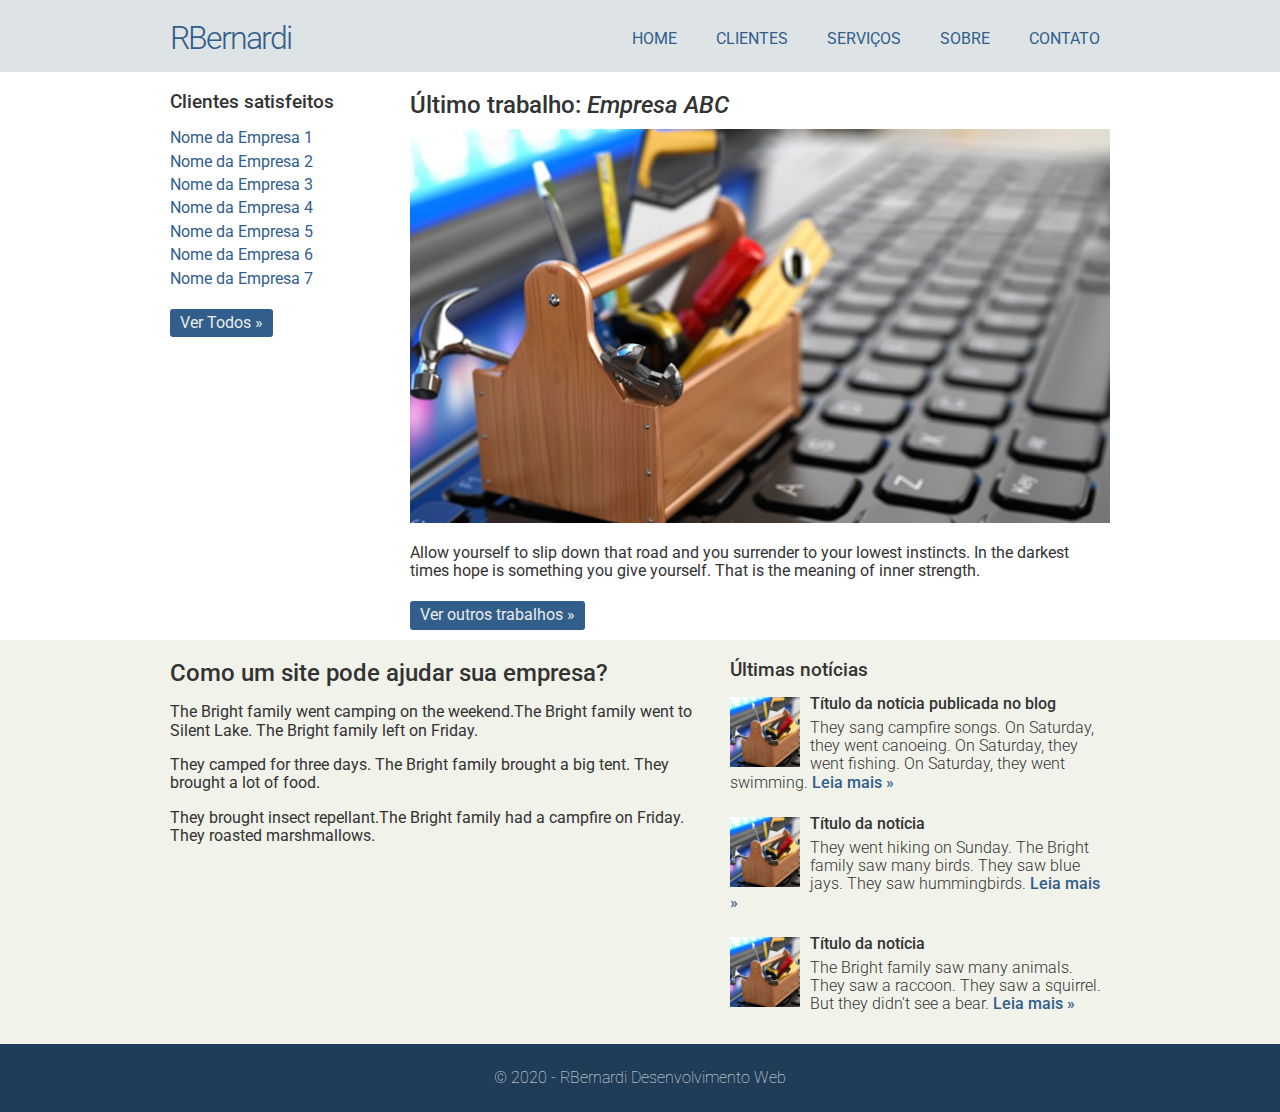
<file: index.html>
<!DOCTYPE html>
<html lang="pt-br">
<head>
	<meta charset="UTF-8">
	<link rel="stylesheet" href="css/normalize.css">
	<link href="https://fonts.googleapis.com/css2?family=Roboto:wght@100;300;400;500;700&display=swap" rel="stylesheet">
	<link rel="stylesheet" href="css/estilo.css">
	<title>RBernadi - Desenvolvimento Web</title>
</head>
<body>
	<div class="header">
		<div class="linha">
			<header>
				<div class="coluna col4">
					<h1 class="logo">RBernardi</h1>
				</div>
				<div class="coluna col8">
					<nav>
						<ul class="menu inline sem-marcador">
							<li><a href="index.html">Home</a></li>
							<li><a href="clientes.html">Clientes</a></li>
							<li><a href="servicos.html">Serviços</a></li>
							<li><a href="sobre.html">Sobre</a></li>
							<li><a href="contato.html">Contato</a></li>
						</ul>
					</nav>
				</div>
			</header>
		</div>
	</div>
	<div class="linha">
		<section>
			<div class="coluna col3 sidebar">
				<h3>Clientes satisfeitos</h3>
				<ul class="sem-marcador sem-padding">
					<li><a href="">Nome da Empresa 1</a></li>
					<li><a href="">Nome da Empresa 2</a></li>
					<li><a href="">Nome da Empresa 3</a></li>
					<li><a href="">Nome da Empresa 4</a></li>
					<li><a href="">Nome da Empresa 5</a></li>
					<li><a href="">Nome da Empresa 6</a></li>
					<li><a href="">Nome da Empresa 7</a></li>
				</ul>
				<a href="clientes.html" class="botao">Ver Todos &raquo;</a>
			</div>
			<div class="coluna col9">
				<h2>Último trabalho: <em>Empresa ABC</em></h2>
				<img src="img/thumb-grande.jpg" alt="">
				<p>Allow yourself to slip down that road and you surrender to your lowest instincts. In the darkest times hope is something you give yourself. That is the meaning of inner strength.</p>
				<a href="clientes.html" class="botao">Ver outros trabalhos &raquo;</a>
			</div>
		</section>
	</div>
	<div class="conteudo-extra">
		<div class="linha">
			<div class="coluna col7">
				<section>
					<h2>Como um site pode ajudar sua empresa?</h2>
					<p>The Bright family went camping on the weekend.The Bright family went to Silent Lake. The Bright family left on Friday.</p>
					<p>They camped for three days. The Bright family brought a big tent. They brought a lot of food.</p>
					<p>They brought insect repellant.The Bright family had a campfire on Friday. They roasted marshmallows.</p>
				</section>
			</div>
			<div class="coluna col5">
				<h3>Últimas notícias</h3>
				<ul class="sem-marcador sem-padding noticias">
					<li>
						<img src="img/thumb-pequena.jpg" alt="">
						<h4>Título da notícia publicada no blog</h4>
						<p>They sang campfire songs. On Saturday, they went canoeing. On Saturday, they went fishing. On Saturday, they went swimming. <a href="">Leia mais &raquo;</a></p>
					</li>
					<li>
						<img src="img/thumb-pequena.jpg" alt="">
						<h4>Título da notícia</h4>
						<p>They went hiking on Sunday. The Bright family saw many birds. They saw blue jays. They saw hummingbirds. <a href="">Leia mais &raquo;</a></p>
					</li>
					<li>
						<img src="img/thumb-pequena.jpg" alt="">
						<h4>Título da notícia</h4>
						<p>The Bright family saw many animals. They saw a raccoon. They saw a squirrel. But they didn't see a bear. <a href="">Leia mais &raquo;</a></p>
					</li>
				</ul>
			</div>
		</div>		
	</div>
	<div class="footer">
		<div class="linha">
			<footer>
				<div class="coluna col12">
					<span>&copy; 2020 - RBernardi Desenvolvimento Web</span>
				</div>
			</footer>
		</div>	
	</div>
</body>
</html>
</file>
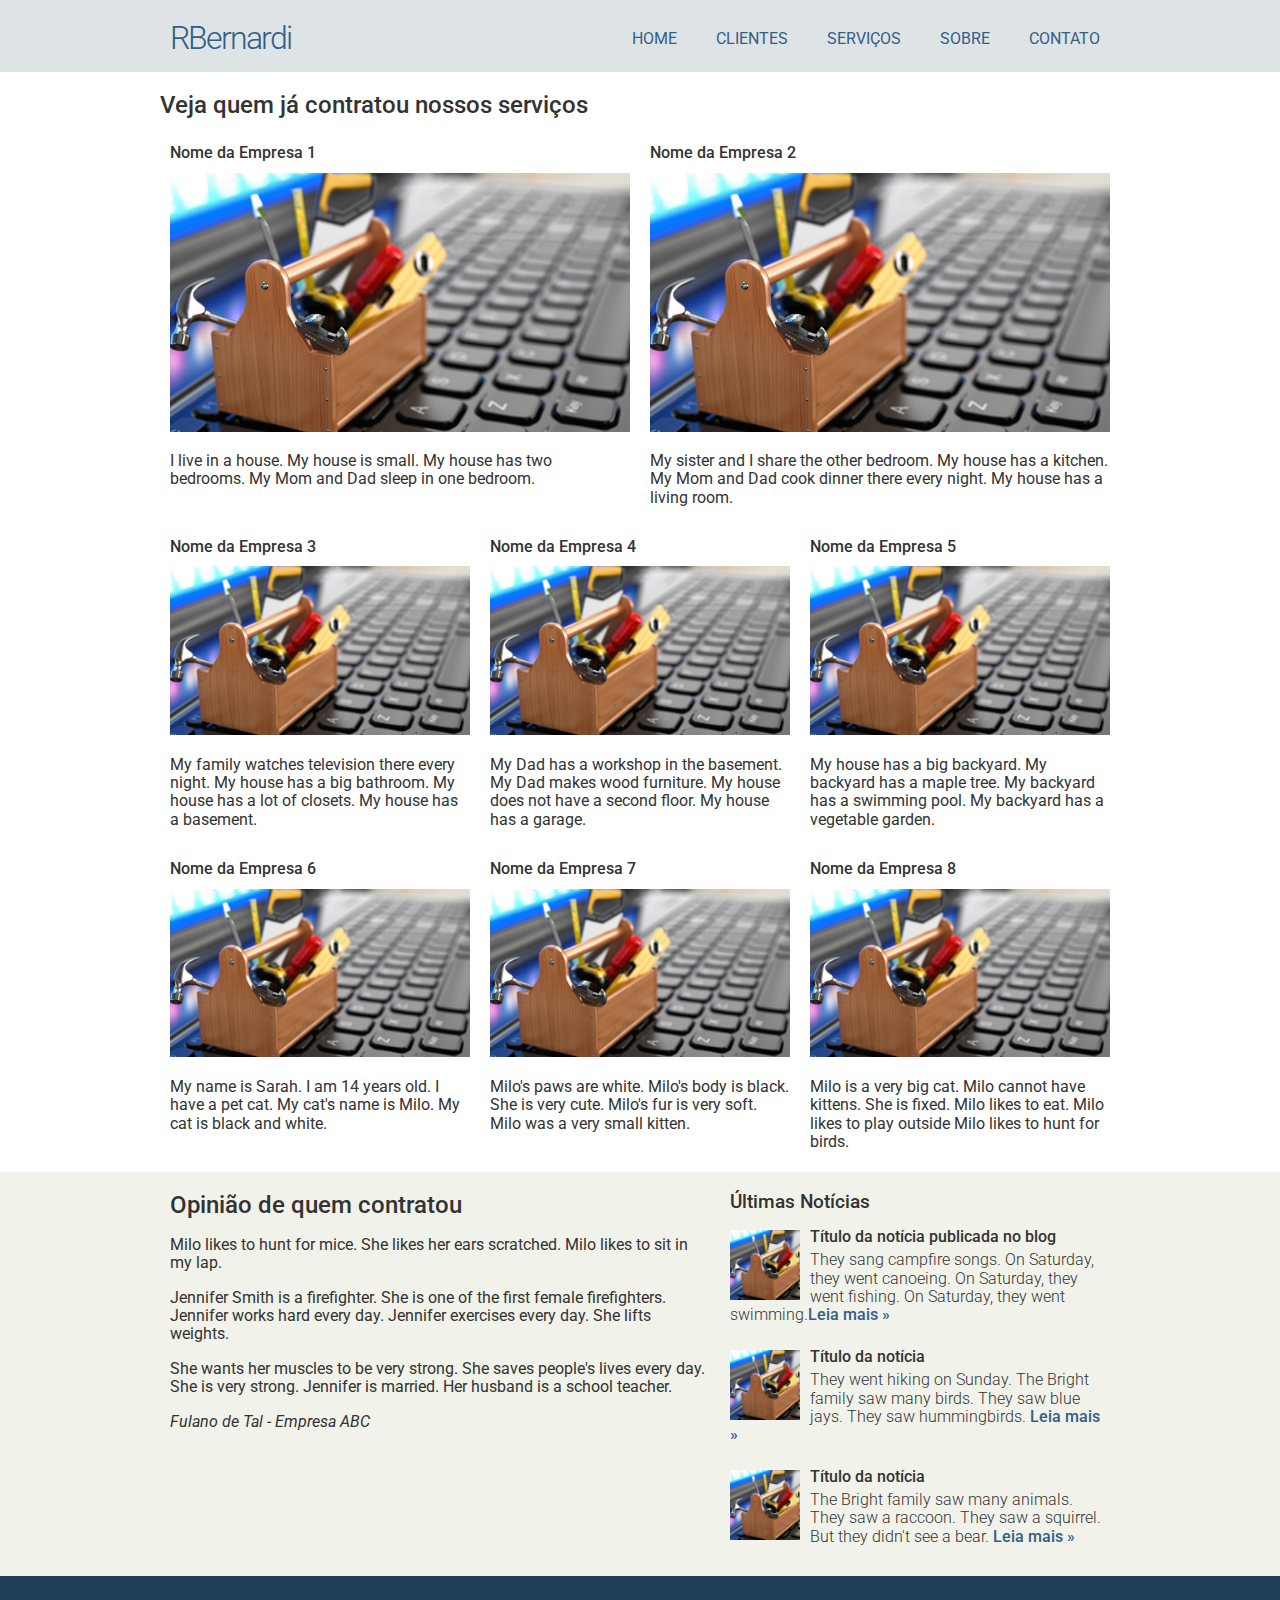
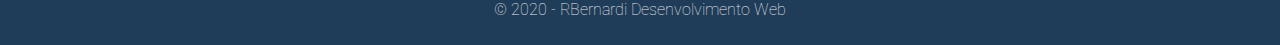
<file: clientes.html>
<!DOCTYPE html>
<html>
	<head>
		<meta charset="UTF-8">
		<link rel="stylesheet" href="css/normalize.css">
		<link href="https://fonts.googleapis.com/css2?family=Roboto:wght@100;300;400;500;700&display=swap" rel="stylesheet">
		<link rel="stylesheet" href="css/estilo.css">
		<title>RBernardi - Desenvolvimento Web</title>
	</head>
	<body>
		<div class="header">
			<div class="linha">
				<header>
					<div class="coluna col4">
						<h1 class="logo">RBernardi</h1>
					</div>
					<div class="coluna col8">
						<nav>
							<ul class="menu inline sem-marcador">
								<li><a href="index.html">Home</a></li>
								<li><a href="clientes.html">Clientes</a></li>
								<li><a href="servicos.html">Serviços</a></li>
								<li><a href="sobre.html">Sobre</a></li>
								<li><a href="contato.html">Contato</a></li>
							</ul>
						</nav>
					</div>
				</header>
			</div>
		</div>
		<div class="linha">
			<section>
				<h2>Veja quem já contratou nossos serviços</h2>
				<div class="coluna col6">
					<h4>Nome da Empresa 1</h4>
					<img src="img/thumb-grande.jpg" alt="">
					<p>I live in a house. My house is small. My house has two bedrooms. My Mom and Dad sleep in one bedroom.</p>
				</div>
				<div class="coluna col6">
					<h4>Nome da Empresa 2</h4>
					<img src="img/thumb-grande.jpg" alt="">
					<p>My sister and I share the other bedroom. My house has a kitchen. My Mom and Dad cook dinner there every night. My house has a living room.</p>
				</div>
				<div class="coluna col4">
					<h4>Nome da Empresa 3</h4>
					<img src="img/thumb-grande.jpg" alt="">
					<p>My family watches television there every night. My house has a big bathroom. My house has a lot of closets. My house has a basement.</p>
				</div>
				<div class="coluna col4">
					<h4>Nome da Empresa 4</h4>
					<img src="img/thumb-grande.jpg" alt="">
					<p>My Dad has a workshop in the basement. My Dad makes wood furniture. My house does not have a second floor. My house has a garage.</p>
				</div>
				<div class="coluna col4">
					<h4>Nome da Empresa 5</h4>
					<img src="img/thumb-grande.jpg" alt="">
					<p>My house has a big backyard. My backyard has a maple tree. My backyard has a swimming pool. My backyard has a vegetable garden.</p>
				</div>
				<div class="coluna col4">
					<h4>Nome da Empresa 6</h4>
					<img src="img/thumb-grande.jpg" alt="">
					<p>My name is Sarah. I am 14 years old. I have a pet cat. My cat's name is Milo. My cat is black and white.</p>
				</div>
				<div class="coluna col4">
					<h4>Nome da Empresa 7</h4>
					<img src="img/thumb-grande.jpg" alt="">
					<p>Milo's paws are white. Milo's body is black. She is very cute. Milo's fur is very soft. Milo was a very small kitten.</p>
				</div>
				<div class="coluna col4">
					<h4>Nome da Empresa 8</h4>
					<img src="img/thumb-grande.jpg" alt="">
					<p>Milo is a very big cat. Milo cannot have kittens. She is fixed. Milo likes to eat. Milo likes to play outside Milo likes to hunt for birds.</p> 
				</div>
			</section>
		</div>
		<div class="conteudo-extra">
			<div class="linha">
				<div class="coluna col7">
					<section>
						<h2>Opinião de quem contratou</h2>
						<p>Milo likes to hunt for mice. She likes her ears scratched. Milo likes to sit in my lap.</p>
						<p>Jennifer Smith is a firefighter. She is one of the first female firefighters. Jennifer works hard every day. Jennifer exercises every day. She lifts weights.</p>
						<p>She wants her muscles to be very strong. She saves people's lives every day. She is very strong. Jennifer is married. Her husband is a school teacher. </p>
						<p><em>Fulano de Tal - Empresa ABC</em></p>
					</section>
				</div>
				<div class="coluna col5">
					<h3>Últimas Notícias</h3>
					<ul class="sem-marcador sem-padding noticias">
						<li>
							<img src="img/thumb-pequena.jpg" alt="">
							<h4>Título da notícia publicada no blog</h4>
							<p>They sang campfire songs. On Saturday, they went canoeing. On Saturday, they went fishing. On Saturday, they went swimming.<a href="">Leia mais &raquo;</a></p>
						</li>
						<li>
							<img src="img/thumb-pequena.jpg" alt="">
							<h4>Título da notícia</h4>
							<p>They went hiking on Sunday. The Bright family saw many birds. They saw blue jays. They saw hummingbirds. <a href="">Leia mais &raquo;</a></p>
						</li>
						<li>
							<img src="img/thumb-pequena.jpg" alt="">
							<h4>Título da notícia</h4>
							<p>The Bright family saw many animals. They saw a raccoon. They saw a squirrel. But they didn't see a bear. <a href="">Leia mais &raquo;</a></p>
						</li>
					</ul>
				</div>
			</div>
		</div>
		<div class="footer">
			<div class="linha">
				<footer>
					<div class="coluna col12">
						<span>&copy; 2020 - RBernardi Desenvolvimento Web</span>
					</div>
				</footer>
			</div>		
		</div>		
	</body>
</html>
</file>
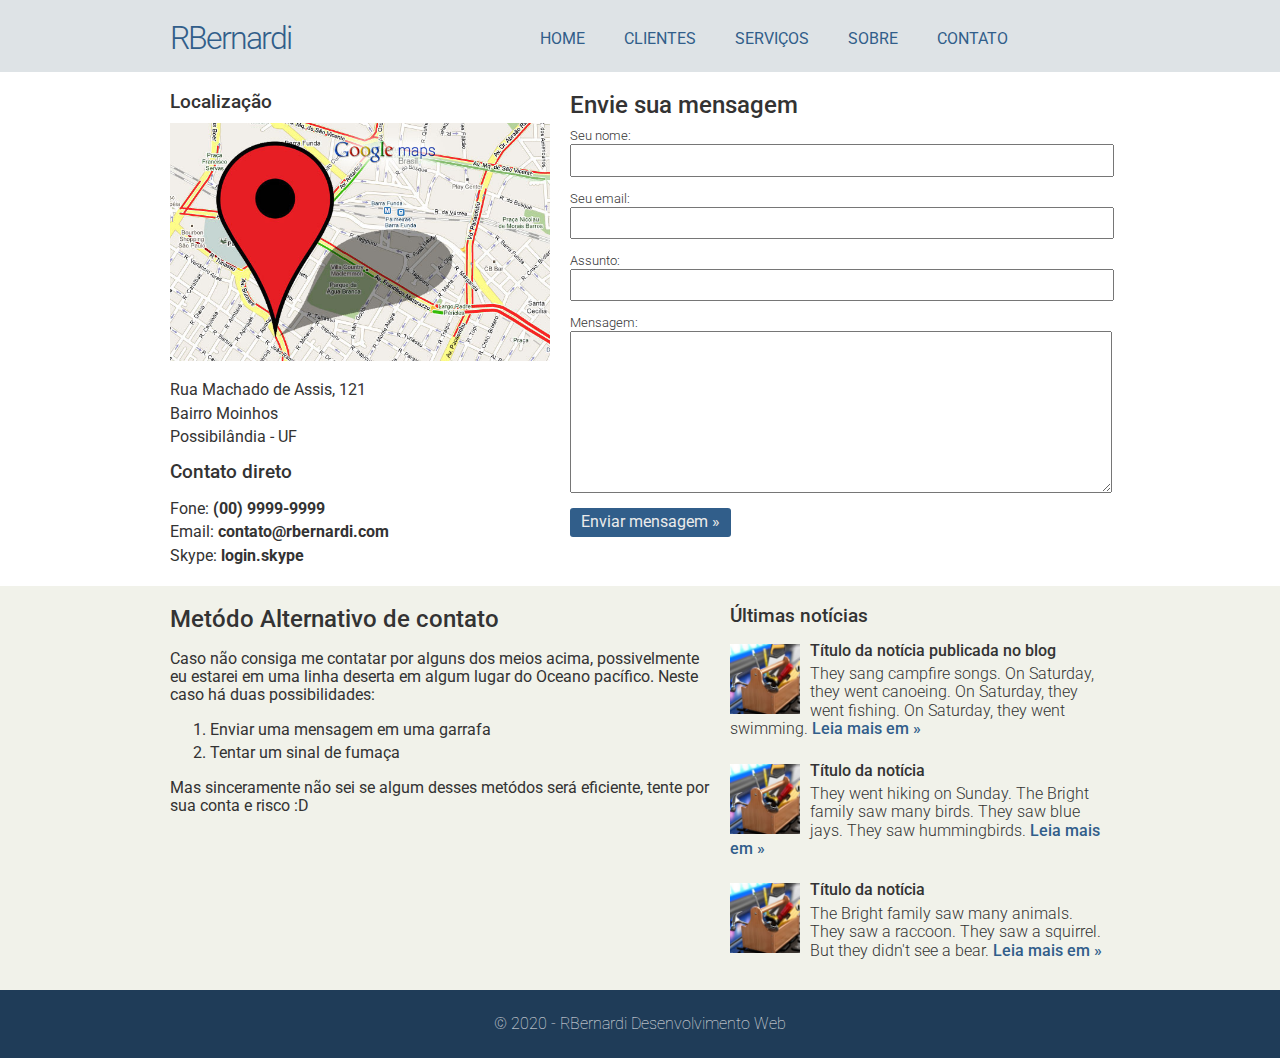
<file: contato.html>
<!DOCTYPE html>
<html lang="pt-br">
	<head>
		<link rel="stylesheet" href="css/normalize.css">
		<meta charset="UTF-8">
		<link href="https://fonts.googleapis.com/css2?family=Roboto:wght@100;300;400;500;700&display=swap" rel="stylesheet">
		<link rel="stylesheet" href="css/estilo.css">
		<title>RBernardi - Desenvolvimento Web</title>
	</head>
	<body>
		<div class="header">
			<div class="linha">
				<header>
					<div class="coluna col4">
						<h1 class="logo">RBernardi</h1>
					</div>
					<div class="coluna co8">
						<nav>
							<ul class="menu inline sem-marcador">
								<li><a href="index.html">Home</a></li>
								<li><a href="clientes.html">Clientes</a></li>
								<li><a href="servicos.html">Serviços</a></li>
								<li><a href="sobre.html">Sobre</a></li>
								<li><a href="contato.html">Contato</a></li>
							</ul>
						</nav>
					</div>
				</header>
			</div>
		</div>
		<div class="linha">
			<section>
				<div class="coluna col5 sidebar">
					<h3>Localização</h3>
					<img src="img/mapa.jpg" alt="">
					<ul class="sem-padding sem-marcador">
						<li>Rua Machado de Assis, 121</li>
						<li>Bairro Moinhos</li>
						<li>Possibilândia -  UF</li>
					</ul>
					<h3>Contato direto</h3>
					<ul class="sem-padding sem-marcador">
						<li>Fone: <strong>(00) 9999-9999</strong></li>
						<li>Email: <strong>contato@rbernardi.com</strong></li>
						<li>Skype: <strong>login.skype</strong></li>
					</ul>
				</div>
				<div class="coluna col7 contato">
					<h2>Envie sua mensagem</h2>
					<form action="">
					<label for="nome">Seu nome:</label>
					<input type="text" name="nome" id="nome">
					<label for="email">Seu email:</label>
					<input type="text" name="email" id="email">
					<label for="assunto">Assunto:</label>
					<input type="text" name="assunto" id="assunto">
					<label for="mensagem">Mensagem:</label>
					<textarea name="mensagem" id="mensagem"></textarea>
					<input type="submit" class="botao" name="enviar" value="Enviar mensagem &raquo;">
					</form>
				</div>
			</section>
		</div>
		<div class="conteudo-extra">
			<div class="linha">
				<div class="coluna col7">
					<section>
						<h2>Metódo Alternativo de contato</h2>
						<p>Caso não consiga me contatar por alguns dos meios acima, possivelmente eu estarei em uma linha deserta em algum lugar do Oceano pacífico. Neste caso há duas possibilidades:</p>
						<ol>
							<li>Enviar uma mensagem em uma garrafa</li>
							<li>Tentar um sinal de fumaça</li>
						</ol>
						<p>Mas sinceramente não sei se algum desses metódos será eficiente, tente por sua conta e risco :D</p>
					</section>
				</div>
				<div class="coluna col5">
					<h3>Últimas notícias</h3>
					<ul class="sem-marcador sem-padding noticias">
						<li>
							<img src="img/thumb-pequena.jpg" alt="">
							<h4>Título da notícia publicada no blog</h4>
							<p>They sang campfire songs. On Saturday, they went canoeing. On Saturday, they went fishing. On Saturday, they went swimming. <a href="">Leia mais em &raquo;</a></p>
						</li>
						<li>
							<img src="img/thumb-pequena.jpg" alt="">
							<h4>Título da notícia</h4>
							<p>They went hiking on Sunday. The Bright family saw many birds. They saw blue jays. They saw hummingbirds. <a href="">Leia mais em &raquo;</a></p>
						</li>
						<li>
							<img src="img/thumb-pequena.jpg" alt="">
							<h4>Título da notícia</h4>
							<p>The Bright family saw many animals. They saw a raccoon. They saw a squirrel. But they didn't see a bear. <a href="">Leia mais em &raquo;</a></p>
						</li>
					</ul>
				</div>
			</div>
		</div>
		<div class="footer">
			<div class=linha>
				<footer>
					<div class="coluna col12">
						<span>&copy; 2020 - RBernardi Desenvolvimento Web</span>
					</div>
				</footer>
			</div>
		</div>
	</body>
</html>
</file>
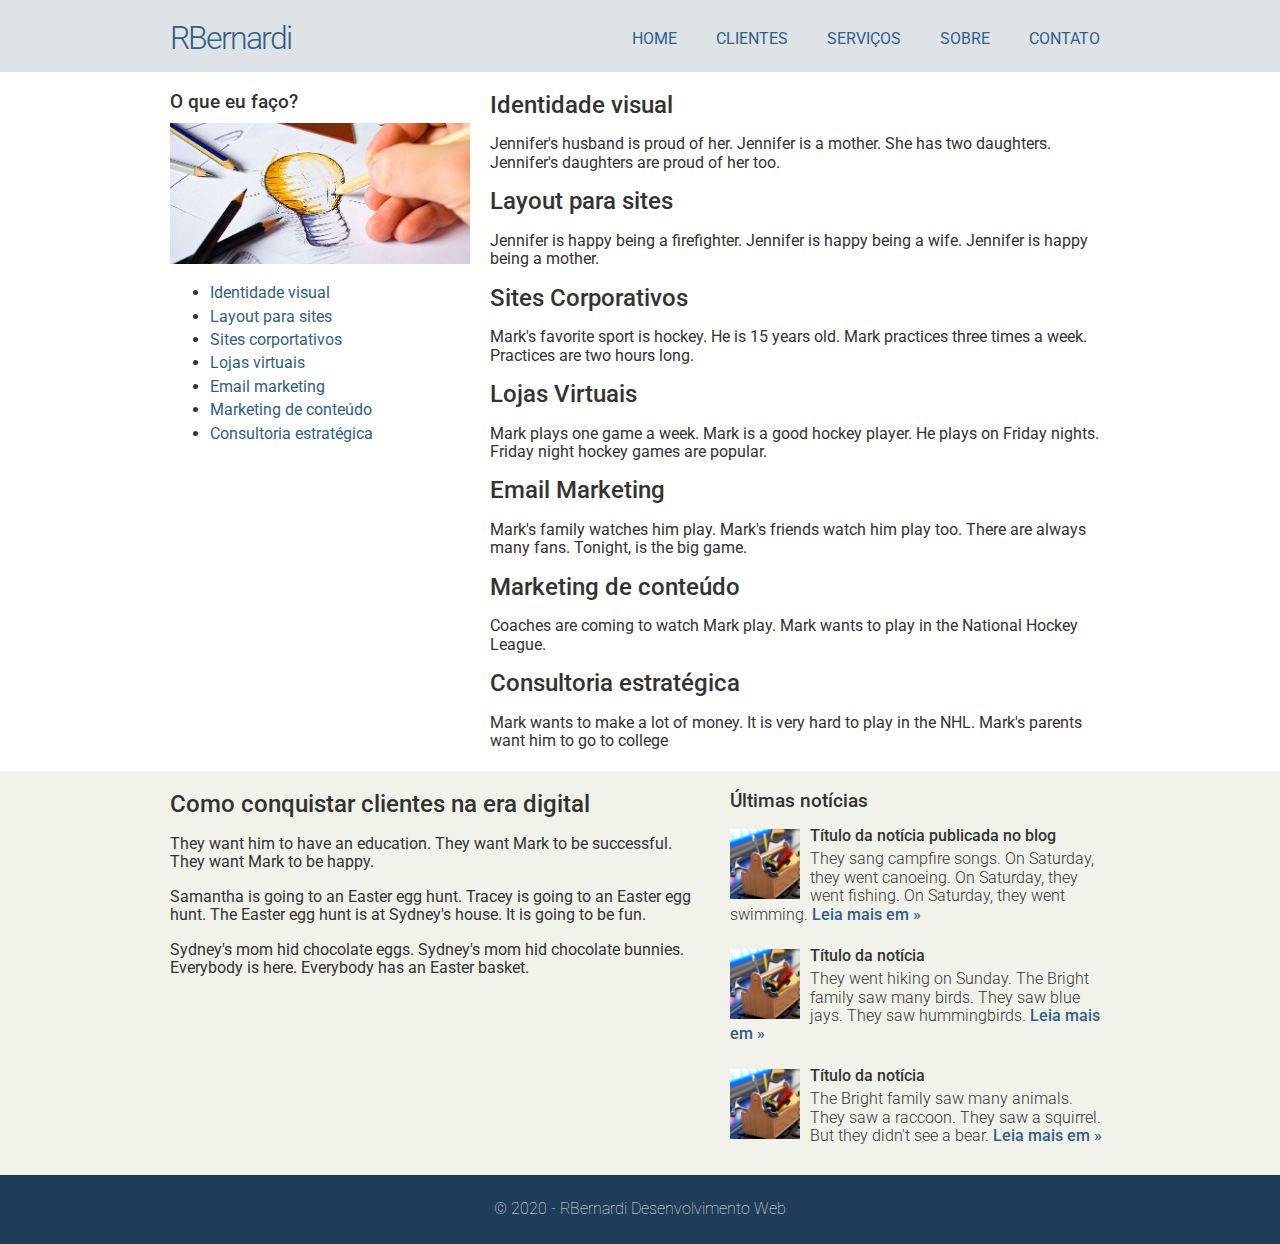
<file: servicos.html>
<!DOCTYPE html>
<html lang="pt-br">
	<head>
		<link rel="stylesheet" href="css/normalize.css">
		<meta charset="UTF-8">
		<link href="https://fonts.googleapis.com/css2?family=Roboto:wght@100;300;400;500;700&display=swap" rel="stylesheet">
		<link rel="stylesheet" href="css/estilo.css">
		<title>RBernardi - Desenvolvimento Web</title>
	</head>
	<body>
		<div class="header">
			<div class="linha">
				<header>
					<div class="coluna col4">
						<h1 class="logo">RBernardi</h1>
					</div>
					<div class="coluna col8">
						<nav>
							<ul class="menu inline sem-marcador">
								<li><a href="index.html">Home</a></li>
								<li><a href="clientes.html">Clientes</a></li>
								<li><a href="servicos.html">Serviços</a></li>
								<li><a href="sobre.html">Sobre</a></li>
								<li><a href="contato.html">Contato</a></li>
							</ul>
						</nav>
					</div>
				</header>
			</div>		
		</div>
		<div class="linha">
			<section>
				<div class="coluna col4">
					<h3>O que eu faço?</h3>
					<img src="img/ideia.jpg" alt="">
					<ul>
						<li><a href="">Identidade visual</a></li>
						<li><a href="">Layout para sites</a></li>
						<li><a href="">Sites corportativos</a></li>
						<li><a href="">Lojas virtuais</a></li>
						<li><a href="">Email marketing</a></li>
						<li><a href="">Marketing de conteúdo</a></li>
						<li><a href="">Consultoria estratégica</a></li>
					</ul>
				</div>
				<div class="coluna col8">
					<h2>Identidade visual</h2>
					<p>Jennifer's husband is proud of her. Jennifer is a mother. She has two daughters. Jennifer's daughters are proud of her too. </p>
					<h2>Layout para sites</h2>
					<p>Jennifer is happy being a firefighter. Jennifer is happy being a wife. Jennifer is happy being a mother. </p>
					<h2>Sites Corporativos</h2>
					<p>Mark's favorite sport is hockey. He is 15 years old. Mark practices three times a week. Practices are two hours long. </p>
					<h2>Lojas Virtuais</h2>
					<p>Mark plays one game a week. Mark is a good hockey player. He plays on Friday nights. Friday night hockey games are popular.</p>
					<h2>Email Marketing</h2>
					<p>Mark's family watches him play. Mark's friends watch him play too. There are always many fans. Tonight, is the big game.</p>
					<h2>Marketing de conteúdo</h2>
					<p>Coaches are coming to watch Mark play. Mark wants to play in the National Hockey League. </p>
					<h2>Consultoria estratégica</h2>
					<p>Mark wants to make a lot of money. It is very hard to play in the NHL. Mark's parents want him to go to college</p>
				</div>
			</section>
		</div>
		<div class="conteudo-extra">
			<div class="linha">
				<div class="coluna col7">
					<section>
						<h2>Como conquistar clientes na era digital</h2>
						<p>They want him to have an education. They want Mark to be successful. They want Mark to be happy.</p>
						<p>Samantha is going to an Easter egg hunt. Tracey is going to an Easter egg hunt. The Easter egg hunt is at Sydney's house. It is going to be fun.</p>
						<p>Sydney's mom hid chocolate eggs. Sydney's mom hid chocolate bunnies. Everybody is here. Everybody has an Easter basket.</p>
					</section>
				</div>
				<div class="coluna col5">
					<h3>Últimas notícias</h3>
					<ul class="sem-marcador sem-padding noticias">
						<li>
							<img src="img/thumb-pequena.jpg" alt="">
							<h4>Título da notícia publicada no blog</h4>
							<p>They sang campfire songs. On Saturday, they went canoeing. On Saturday, they went fishing. On Saturday, they went swimming. <a href="">Leia mais em &raquo;</a></p>
						</li>
						<li>
							<img src="img/thumb-pequena.jpg" alt="">
							<h4>Título da notícia</h4>
							<p>They went hiking on Sunday. The Bright family saw many birds. They saw blue jays. They saw hummingbirds. <a href="">Leia mais em &raquo;</a></p>
						</li>
						<li>
							<img src="img/thumb-pequena.jpg" alt="">
							<h4>Título da notícia</h4>
							<p>The Bright family saw many animals. They saw a raccoon. They saw a squirrel. But they didn't see a bear. <a href="">Leia mais em &raquo;</a></p>
						</li>
					</ul>
				</div>
			</div>
		</div>
		<div class="footer">
			<div class="linha">
				<footer>
					<div class="coluna col12">
						<span>&copy; 2020 - RBernardi Desenvolvimento Web</span>
					</div>
				</footer>
			</div>
		</div>
	</body>
</html>
</file>
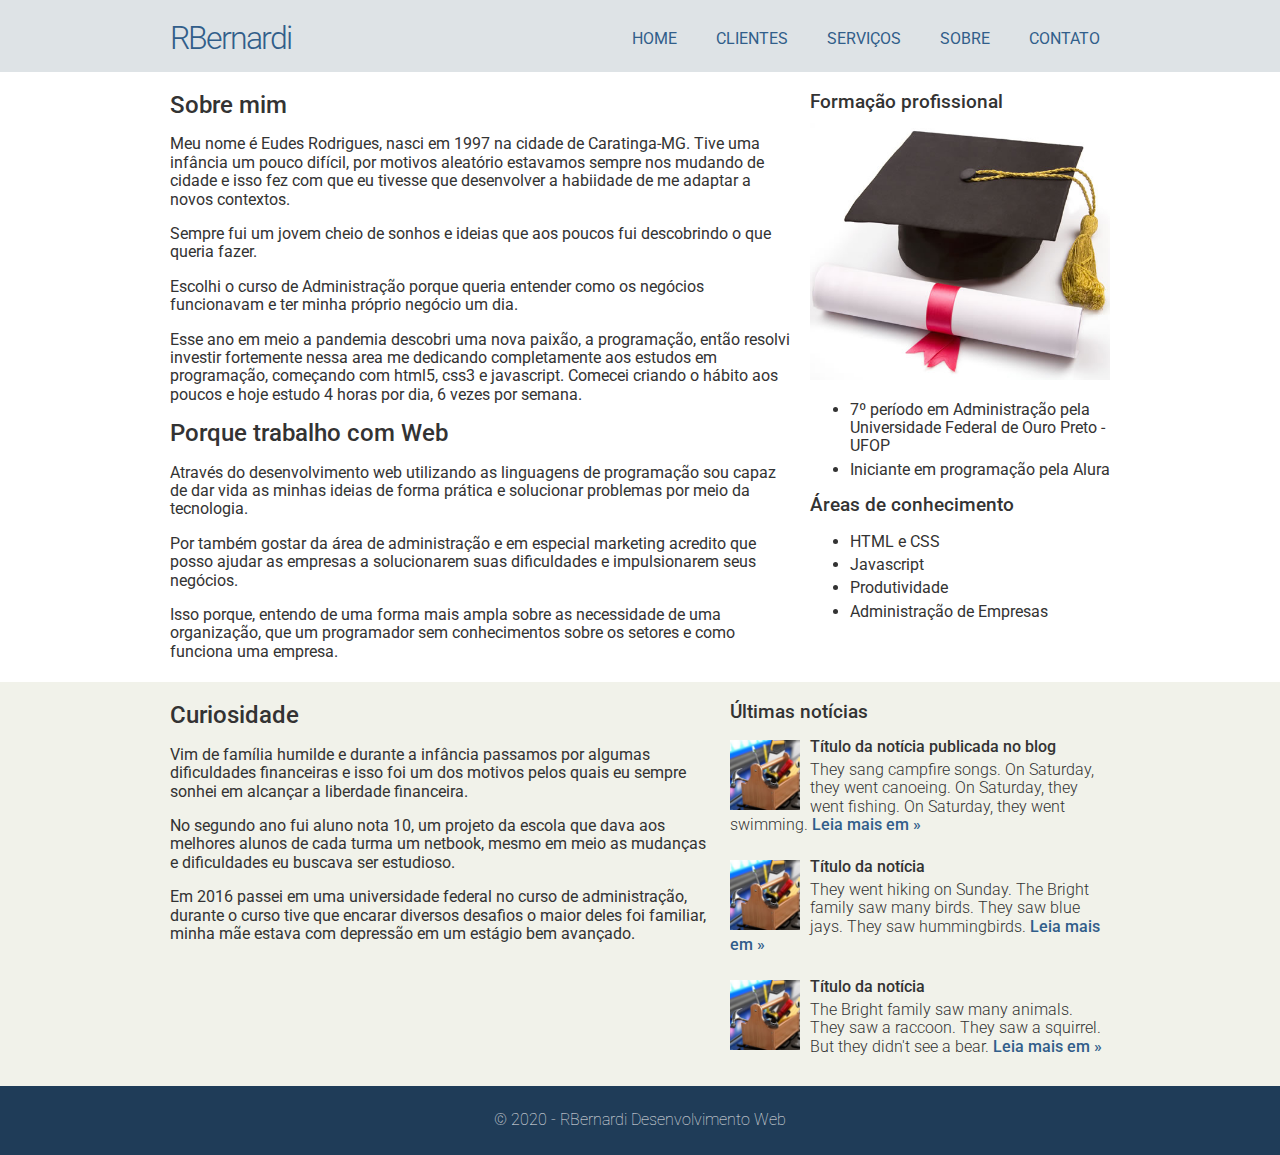
<file: sobre.html>
<!DOCTYPE html>
<html lang="pt-br">
	<head>
		<link rel="stylesheet" href="css/normalize.css">
		<meta charset="UTF-8">
		<link href="https://fonts.googleapis.com/css2?family=Roboto:wght@100;300;400;500;700&display=swap" rel="stylesheet">
		<link rel="stylesheet" href="css/estilo.css">
		<title>RBernardi - Desenvolvimento Web</title>
	</head>
	<body>
		<div class="header">
			<div class="linha">
				<header>
					<div class="coluna col4">
						<h1 class="logo">RBernardi</h1>
					</div>
					<div class="coluna col8">
						<nav>
							<ul class="menu inline sem-marcador">
								<li><a href="index.html">Home</a></li>
								<li><a href="clientes.html">Clientes</a></li>
								<li><a href="servicos.html">Serviços</a></li>
								<li><a href="sobre.html">Sobre</a></li>
								<li><a href="contato.html">Contato</a></li>
							</ul>
						</nav>
					</div>
				</header>
			</div>
		</div>
		<div class="linha">
			<section>
				<div class="coluna col8">
					<h2>Sobre mim</h2>
					<p>Meu nome é Eudes Rodrigues, nasci em 1997 na cidade de Caratinga-MG. Tive uma infância um pouco difícil, por motivos aleatório estavamos sempre nos mudando de cidade e isso fez com que eu tivesse que desenvolver a habiidade de me adaptar a novos contextos.</p>
					<p>Sempre fui um jovem cheio de sonhos e ideias que aos poucos fui descobrindo o que queria fazer.</p>
					<p>Escolhi o curso de Administração porque queria entender como os negócios funcionavam e ter minha próprio negócio um dia.</p>
					<p>Esse ano em meio a pandemia descobri uma nova paixão, a programação, então resolvi investir fortemente nessa area me dedicando completamente aos estudos em programação, começando com html5, css3 e javascript. Comecei criando o hábito aos poucos e hoje estudo 4 horas por dia, 6 vezes por semana.</p>
					<h2>Porque trabalho com Web</h2>
					<p>Através do desenvolvimento web utilizando as linguagens de programação sou capaz de dar vida as minhas ideias de forma prática e solucionar problemas por meio da tecnologia.</p>
					<p>Por também gostar da área de administração e em especial marketing acredito que posso ajudar as empresas a solucionarem suas dificuldades e impulsionarem seus negócios.</p>
					<p>Isso porque, entendo de uma forma mais ampla sobre as necessidade de uma organização, que um programador sem conhecimentos sobre os setores e como funciona uma empresa.</p>
				</div>
				<div class="coluna col4 sidebar">
					<h3>Formação profissional</h3>
					<img src="img/formatura.jpg" alt="">
					<ul>
						<li>7º período em Administração pela Universidade Federal de Ouro Preto - UFOP</li>
						<li>Iniciante em programação pela Alura</li>
					</ul>
					<h3>Áreas de conhecimento</h3>
					<ul>
						<li>HTML e CSS</li>
						<li>Javascript</li>
						<li>Produtividade</li>
						<li>Administração de Empresas</li>
					</ul>
				</div>
			</section>
		</div>
		<div class="conteudo-extra">
			<div class="linha">
				<div class="coluna col7">
					<section>
						<h2>Curiosidade</h2>
						<p>Vim de família humilde e durante a infância passamos por algumas dificuldades financeiras e isso foi um dos motivos pelos quais eu sempre sonhei em alcançar a liberdade financeira.</p>
						<p>No segundo ano fui aluno nota 10, um projeto da escola que dava aos melhores alunos de cada turma um netbook, mesmo em meio as mudanças e dificuldades eu buscava ser estudioso.</p>
						<p>Em 2016 passei em uma universidade federal no curso de administração, durante o curso tive que encarar diversos desafios o maior deles foi familiar, minha mãe estava com depressão em um estágio bem avançado.</p>
					</section>
				</div>
				<div class="coluna col5">
					<h3>Últimas notícias</h3>
					<ul class="sem-marcador sem-padding noticias">
						<li>
							<img src="img/thumb-pequena.jpg" alt="">
							<h4>Título da notícia publicada no blog</h4>
							<p>They sang campfire songs. On Saturday, they went canoeing. On Saturday, they went fishing. On Saturday, they went swimming. <a href="">Leia mais em &raquo;</a></p>
						</li>
						<li>
							<img src="img/thumb-pequena.jpg" alt="">
							<h4>Título da notícia</h4>
							<p>They went hiking on Sunday. The Bright family saw many birds. They saw blue jays. They saw hummingbirds. <a href="">Leia mais em &raquo;</a></p>
						</li>
						<li>
							<img src="img/thumb-pequena.jpg" alt="">
							<h4>Título da notícia</h4>
							<p>The Bright family saw many animals. They saw a raccoon. They saw a squirrel. But they didn't see a bear. <a href="">Leia mais em &raquo;</a></p>
						</li>
					</ul>
				</div>
			</div>
		</div>
		<div class="footer">
			<div class="linha">
				<footer>
					<div class="coluna col12">
						<span>&copy; 2020 - RBernardi Desenvolvimento Web</span>
					</div>
				</footer>
			</div>
		</div>
	</body>
</html>
</file>
<file: css/estilo.css>
body{
	font-family: 'Roboto', sans-serif;
	color: #333;
}
a:link, a:active, a:visited{
	color: #315e8a;
	text-decoration: none;
}
a:hover{
	text-decoration: underline;
}
/* grid 960px */
.linha{
	width: 960px;
	margin: 0 auto;
	overflow: auto;
	padding: 5px 0;
}
.coluna{
	padding: 0 10px;
	float: left;
}
.col1{
	width: 60px;
}
.col2{
	width: 140px;
}
.col3{
	width: 220px;
}
.col4{
	width: 300px;
}
.col5{
	width: 380px;
}
.col6{
	width: 460px;
}
.col7{
	width: 540px;
}
.col8{
	width: 620px;
}
.col9{
	width: 700px;
}
.col10{
	width: 780px;
}
.col11{
	width: 860px;
}
.col12{
	width: 940px;
}
/* estilos reutilizáveis*/
.sem-padding{
	padding: 0 !important;
}
.sem-margin{
	margin: 0 !important;
}
h1, h2, h3, h4, h5, h6{
	font-weight: 500;
	margin: 15px 0 10px 0;
}
ul li, ol li{
	margin-bottom: 5px;
}
ul.inline li, ol.inline li{
	display: inline;
	margin-right: 15px;
}
ul.inline li:last-child, ol.inline li:last-child{
	margin-right: 0;
}
ul.sem-marcador, ol.sem-marcador{
	list-style: none;
}
a.botao, input.botao{
	background: #1f3c58;
	padding: 5px 10px;
	border-radius: 3px;
	color: #ebebeb;
	cursor: pointer;
	margin: 5px 0;
	display: inline-block;
	border: none;
}
a.botao, input.botao{
	background: #315e8a;
	text-decoration: none;
}
img{
	max-width: 100%;
	height: auto;
}

/* Layout do Site */
.header{
	background: #dee3e6;
}
h1.logo{
	font-weight: 300;
	color: #315e8a;
	letter-spacing: -2px;
}
.conteudo-extra{
	background: #f1f2ea;
}
.footer{
	background: #1f3c58;
	color: #ebebeb;
	padding: 20px 0;
	text-align: center;
	font-weight: 100;
}
.menu{
	text-transform: uppercase;
	text-align: right;
	margin-top: 25px;
}
.menu li a{
	padding: 5px 10px;
	border-radius: 3px;
}
.menu li a:hover{
	text-decoration: none;
	background: #1f3c58;
	color: #ebebeb;
}
ul.noticias li{
	clear: both;
	display: block;
	overflow: hidden;
	margin-bottom: 20px;
}
ul.noticias li img{
	width: 70px;
	height: auto;
	margin-right: 10px;
	float: left;
}
ul.noticias li h4{
	margin: -2px 0 5px 0;
	font-weight: 500;
}
ul.noticias li p{
	margin: 5px 0;
	font-weight: 300;
}
ul.noticias li p a{
	font-weight: 500;
}
.contato label{
	display: block;
	font-size: 13px;
	font-weight: 300;
}
.contato input, .contato textarea{
	display: block;
	margin-bottom: 15px;
	padding: 5px 2%;
	width: 96%;
}
.contato textarea{
	height: 150px;
}
.contato input.botao{
	width: auto;
}
</file>
